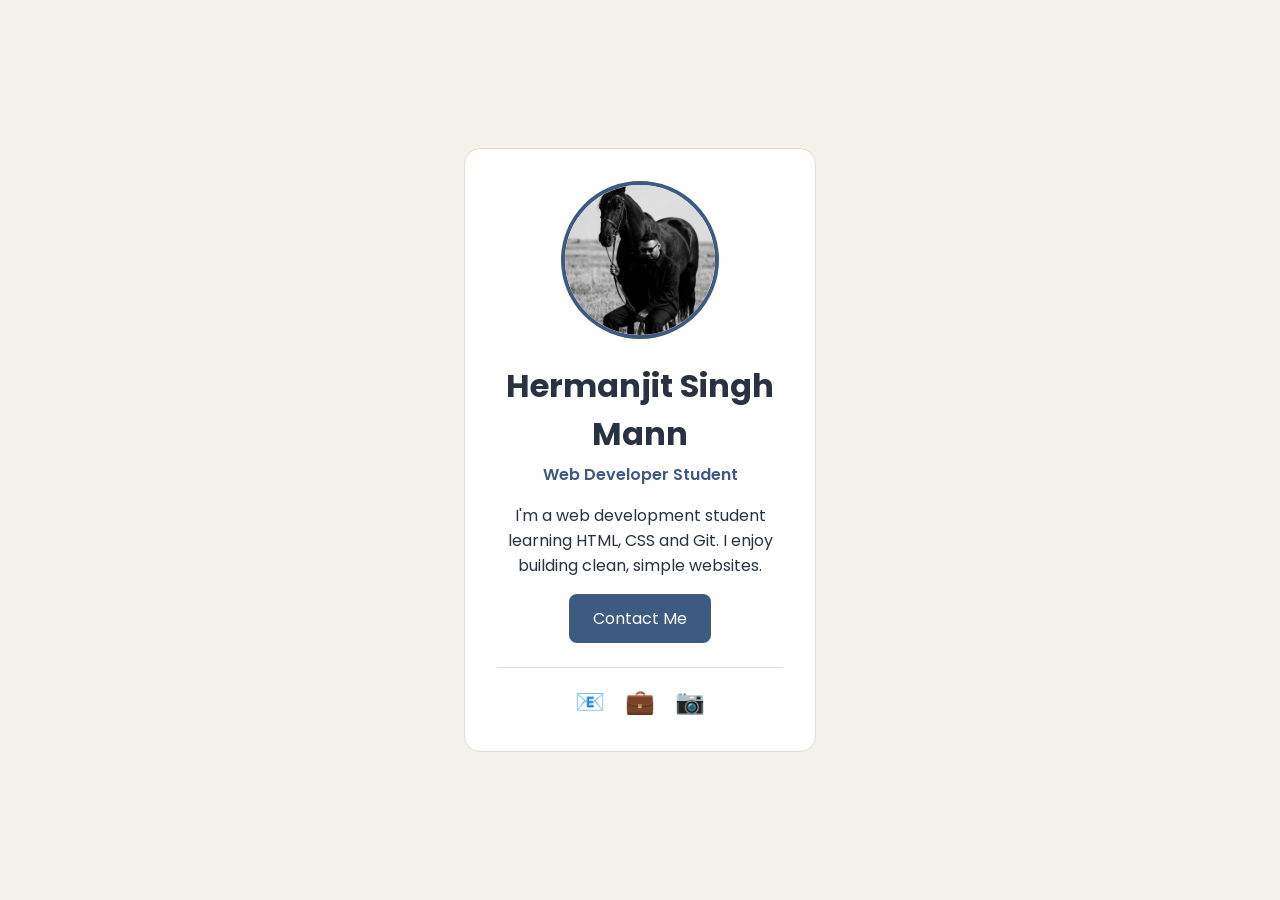
<file: index.html>
<!DOCTYPE html>
<html lang="en">
<head>
    <meta charset="UTF-8">
    <meta name="viewport" content="width=device-width, initial-scale=1.0">
    <title>CardCraftMini</title>
    <link rel="stylesheet" href="https://fonts.googleapis.com/css2?family=Poppins:wght@400;600;700&display=swap">
    <link rel="stylesheet" href="css/style.css">
</head>
<body>
    <div class="card">
        <img class="photo" src="images/profile.jpeg" alt="Photo of Hermanjit Singh Mann">
        <h1>Hermanjit Singh Mann</h1>
        <p class="title">Web Developer Student</p>
        <p class="bio">I'm a web development student learning HTML, CSS and Git. I enjoy building clean, simple websites.</p>
        <a class="button" href="mailto:hermanjit@example.com">Contact Me</a>
        <div class="icons">
            <a href="mailto:hermanjit@example.com">📧</a>
            <a href="https://linkedin.com">💼</a>
            <a href="https://instagram.com">📷</a>
        </div>
    </div>
</body>
</html>
</file>
<file: css/style.css>
body {
  margin: 0;
  min-height: 100vh;
  display: flex;
  justify-content: center;
  align-items: center;
  background-color: #F4F1EA;
  color: #293241;
  font-family: 'Poppins', sans-serif;
}

.card {
  box-sizing: border-box;
  width: 100%;
  max-width: 22rem;
  margin: 1.5rem;
  padding: 2rem;
  background-color: #FFFFFF;
  border: 1px solid #e3ded3;
  border-radius: 1rem;
  text-align: center;
}
.photo {
  width: 150px;
  height: 150px;
  border-radius: 50%;
  border: 4px solid #3D5A80;
}

h1 {
  margin: 1rem 0 0.25rem;
}

.title {
  margin: 0;
  color: #3D5A80;
  font-weight: 600;
}

.bio {
  margin: 1rem 0;
}
.button {
  display: inline-block;
  margin-bottom: 1.5rem;
  padding: 0.75rem 1.5rem;
  background-color: #3D5A80;
  color: #FFFFFF;
  text-decoration: none;
  border-radius: 0.5rem;
}

.button:hover {
  background-color: #293241;
}

.icons {
  display: flex;
  justify-content: center;
  gap: 1.25rem;
  padding-top: 1rem;
  border-top: 1px solid #e3ded3;
  font-size: 1.5rem;
}

.icons a {
  text-decoration: none;
}

.icons a:hover {
  opacity: 0.6;
}
</file>
